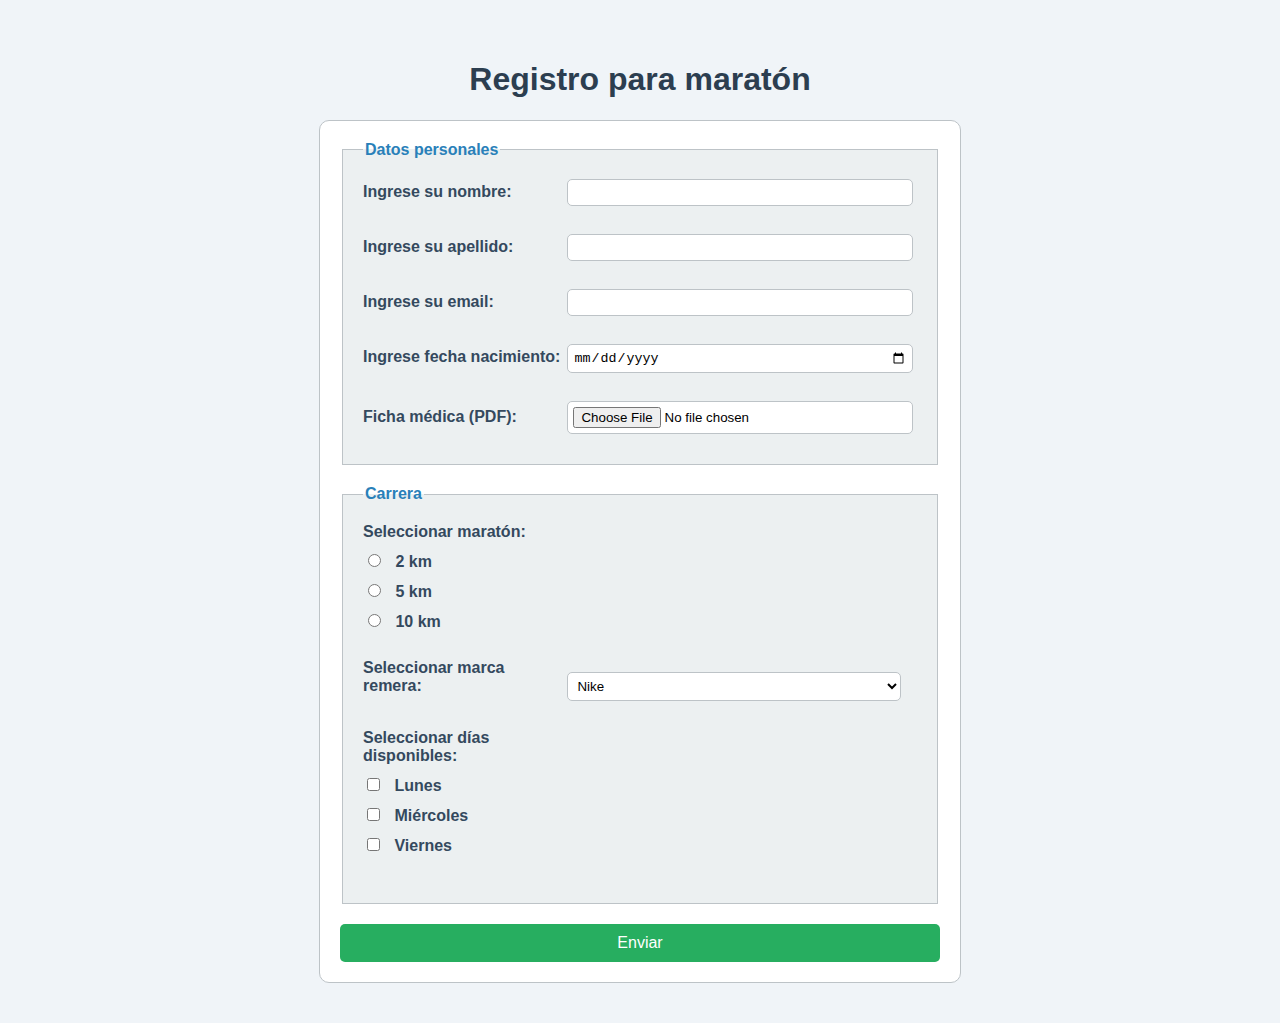
<file: formulario/pages/index.html>
<!DOCTYPE html>
<html lang="es">
<head>
    <meta charset="UTF-8">
    <meta name="viewport" content="width=device-width, initial-scale=1.0">
    <title>Registro para maratón</title>
    <link rel="stylesheet" href="../styles/styles.css">
</head>
<body>
    <h1>Registro para maratón</h1>
    <form>
        <fieldset>
            <legend>Datos personales</legend>

            <label for="nombre">Ingrese su nombre:</label>
            <input type="text" id="nombre" name="nombre"><br><br>

            <label for="apellido">Ingrese su apellido:</label>
            <input type="text" id="apellido" name="apellido"><br><br>

            <label for="email">Ingrese su email:</label>
            <input type="email" id="email" name="email"><br><br>

            <label for="fecha">Ingrese fecha nacimiento:</label>
            <input type="date" id="fecha" name="fecha"><br><br>

            <label for="archivo">Ficha médica (PDF):</label>
            <input type="file" id="archivo" name="archivo" accept=".pdf">
        </fieldset>

        <fieldset>
            <legend>Carrera</legend>

            <label for="maraton">Seleccionar maratón:</label><br>
            <input type="radio" id="2km" name="maraton" value="2km">
            <label for="2km">2 km</label><br>
            <input type="radio" id="5km" name="maraton" value="5km">
            <label for="5km">5 km</label><br>
            <input type="radio" id="10km" name="maraton" value="10km">
            <label for="10km">10 km</label><br><br>

            <label for="marca-remera">Seleccionar marca remera:</label>
            <select id="marca-remera" name="marca-remera">
                <option value="nike">Nike</option>
                <option value="adidas">Adidas</option>
                <option value="puma">Puma</option>
            </select><br><br>

            <label>Seleccionar días disponibles:</label><br>
            <input type="checkbox" id="lunes" name="dias" value="lunes">
            <label for="lunes">Lunes</label><br>
            <input type="checkbox" id="miercoles" name="dias" value="miercoles">
            <label for="miercoles">Miércoles</label><br>
            <input type="checkbox" id="viernes" name="dias" value="viernes">
            <label for="viernes">Viernes</label><br><br>
        </fieldset>

        <button type="submit">Enviar</button>
    </form>
</body>
</html>
</file>
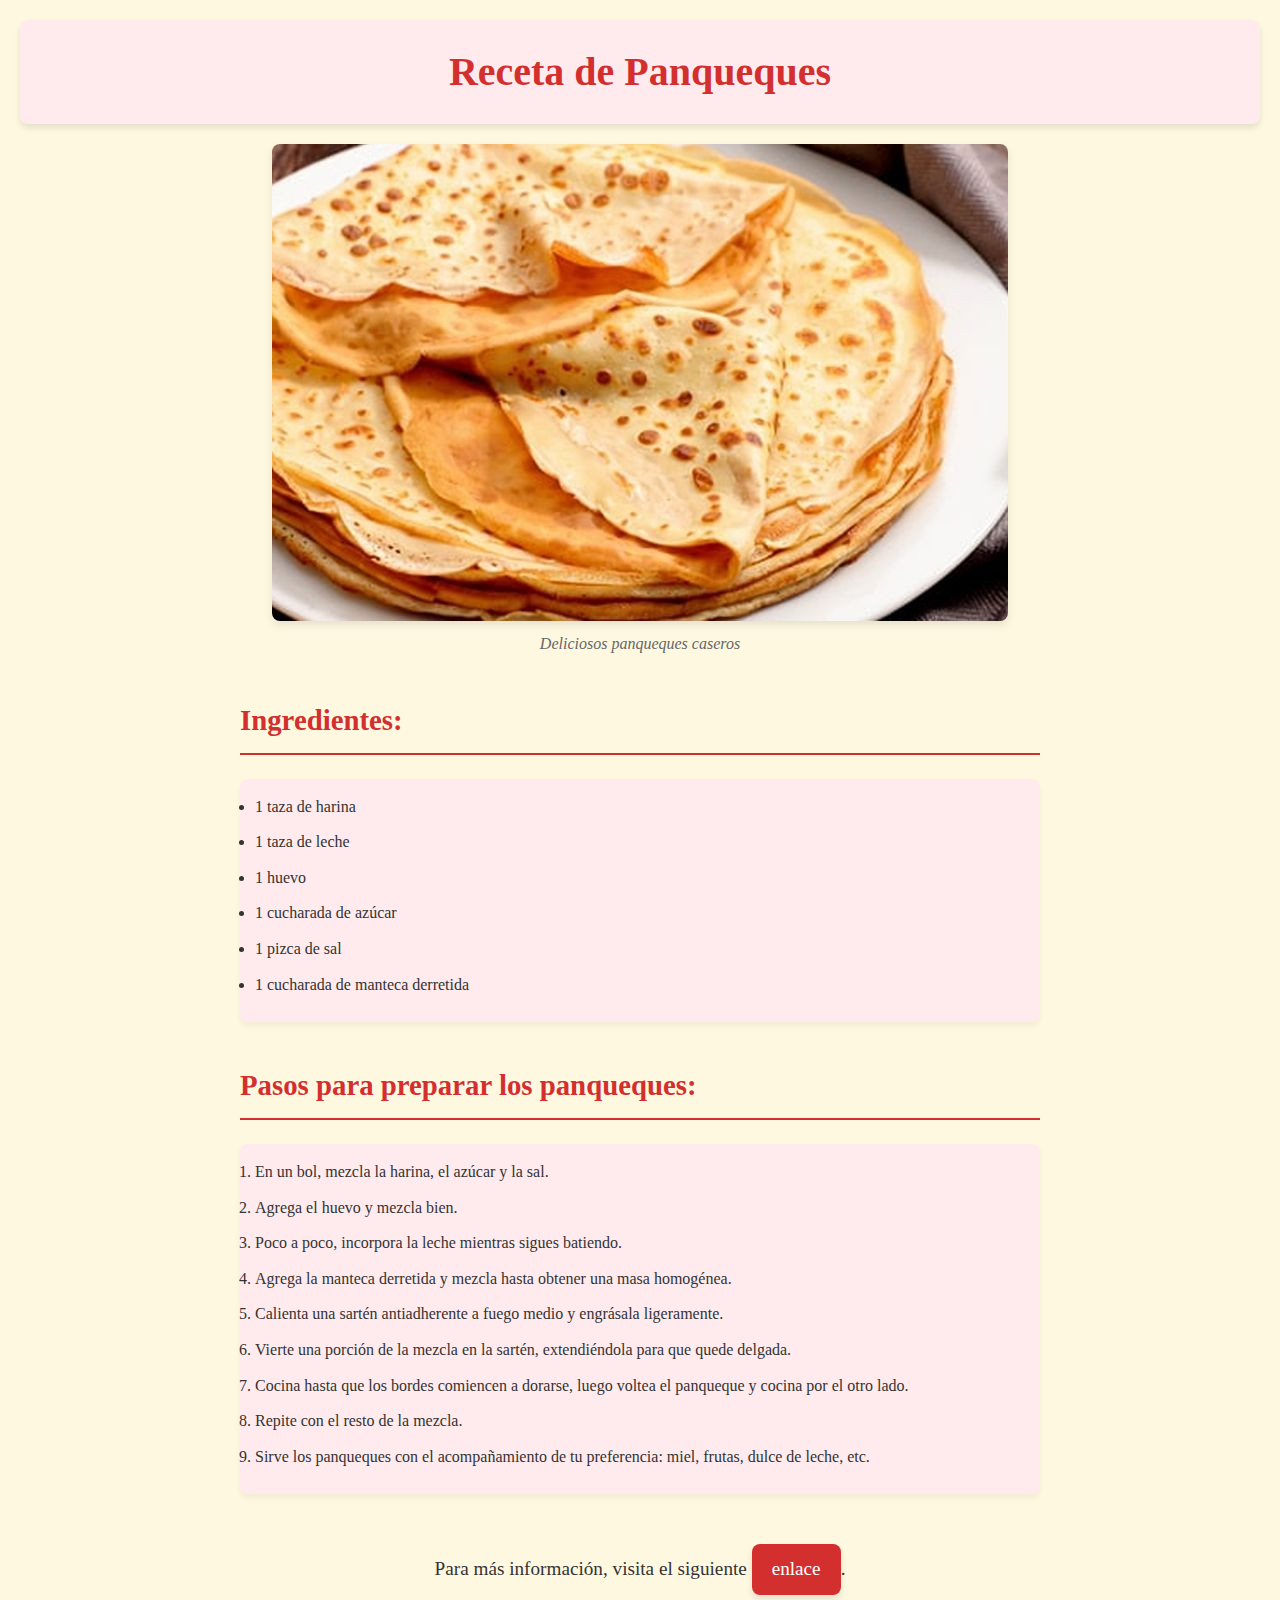
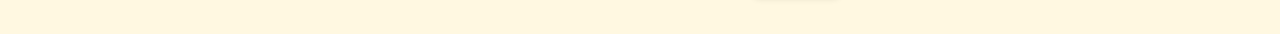
<file: receta/pages/index.html>
<!DOCTYPE html>
<html lang="es">
<head>
    <meta charset="UTF-8">
    <meta name="viewport" content="width=device-width, initial-scale=1.0">
    <title>Receta de Panqueques</title>
    <link rel="stylesheet" href="../styles/styles.css">
</head>
<body>
    <header>
        <h1>Receta de Panqueques</h1>
    </header>

    <main>
        <figure>
            <img src="../images/panqueque2.jpg" alt="Imagen de panqueques">
            <figcaption>Deliciosos panqueques caseros</figcaption>
        </figure>

        <section>
            <h2>Ingredientes:</h2>
            <ul>
                <li>1 taza de harina</li>
                <li>1 taza de leche</li>
                <li>1 huevo</li>
                <li>1 cucharada de azúcar</li>
                <li>1 pizca de sal</li>
                <li>1 cucharada de manteca derretida</li>
            </ul>
        </section>

        <section>
            <h2>Pasos para preparar los panqueques:</h2>
            <ol>
                <li>En un bol, mezcla la harina, el azúcar y la sal.</li>
                <li>Agrega el huevo y mezcla bien.</li>
                <li>Poco a poco, incorpora la leche mientras sigues batiendo.</li>
                <li>Agrega la manteca derretida y mezcla hasta obtener una masa homogénea.</li>
                <li>Calienta una sartén antiadherente a fuego medio y engrásala ligeramente.</li>
                <li>Vierte una porción de la mezcla en la sartén, extendiéndola para que quede delgada.</li>
                <li>Cocina hasta que los bordes comiencen a dorarse, luego voltea el panqueque y cocina por el otro lado.</li>
                <li>Repite con el resto de la mezcla.</li>
                <li>Sirve los panqueques con el acompañamiento de tu preferencia: miel, frutas, dulce de leche, etc.</li>
            </ol>
        </section>
    </main>

    <footer>
        <p>Para más información, visita el siguiente <a href="https://www.enlace_a_mas_informacion.com" target="_blank">enlace</a>.</p>
    </footer>
</body>
</html>
</file>
<file: formulario/styles/styles.css>
body {
    font-family: Arial, sans-serif;
    margin: 20px;
    padding: 20px;
    background-color: #f0f4f8;
}

h1 {
    text-align: center;
    color: #2c3e50;
}

form {
    width: 50%;
    margin: 0 auto;
    border: 1px solid #bdc3c7;
    padding: 20px;
    border-radius: 10px;
    background-color: #ffffff;
}

fieldset {
    border: 1px solid #bdc3c7;
    padding: 20px;
    margin-bottom: 20px;
    background-color: #ecf0f1;
}

legend {
    font-weight: bold;
    color: #2980b9; 
}

label {
    display: inline-block;
    width: 200px;
    margin-bottom: 10px;
    font-weight: bold;
    color: #34495e;
}

input[type="text"],
input[type="email"],
input[type="date"],
input[type="file"],
select {
    width: calc(100% - 220px);
    padding: 5px;
    margin-bottom: 10px;
    border: 1px solid #bdc3c7; 
    border-radius: 5px;
    background-color: #ffffff;
}

input[type="radio"],
input[type="checkbox"] {
    margin-right: 10px;
}

button {
    display: block;
    width: 100%;
    padding: 10px;
    background-color: #27ae60;
    color: white;
    border: none;
    border-radius: 5px;
    font-size: 16px;
    cursor: pointer;
}

button:hover {
    background-color: #2ecc71;
}
</file>
<file: receta/styles/styles.css>
body {
    font-family: 'Georgia', serif;
    background-color: #fff8e1;
    color: #333;
    margin: 0;
    padding: 20px;
    line-height: 1.6;
}

header {
    text-align: center;
    margin-bottom: 20px;
    background-color: #ffebee;
    padding: 20px;
    border-radius: 8px;
    box-shadow: 0px 4px 6px rgba(0, 0, 0, 0.1);
}

h1 {
    color: #d32f2f;
    font-size: 2.5em;
    margin: 0;
}

main {
    max-width: 800px;
    margin: 0 auto;
}

figure {
    margin: 20px 0;
    text-align: center;
}

img {
    display: block;
    margin: 0 auto;
    max-width: 100%;
    height: auto;
    border-radius: 8px;
    box-shadow: 0px 4px 8px rgba(0, 0, 0, 0.1);
}

figcaption {
    font-style: italic;
    color: #666;
    margin-top: 10px;
}

h2 {
    color: #d32f2f;
    margin-top: 40px;
    font-size: 1.8em;
    border-bottom: 2px solid #d32f2f;
    padding-bottom: 10px;
}

ul, ol {
    margin: 20px 0;
    padding-left: 40px;
    background-color: #ffebee;
    padding: 15px;
    border-radius: 8px;
    box-shadow: 0px 4px 6px rgba(0, 0, 0, 0.05);
}

ul li, ol li {
    margin-bottom: 10px;
}

p {
    text-align: center;
    margin-top: 50px;
    font-size: 1.2em;
}

a {
    color: #fff;
    background-color: #d32f2f;
    padding: 10px 20px;
    border-radius: 8px;
    text-decoration: none;
    display: inline-block;
    transition: background-color 0.3s ease;
    box-shadow: 0px 4px 6px rgba(0, 0, 0, 0.1);
}

a:hover {
    background-color: #c62828;
    text-decoration: none;
}
</file>
